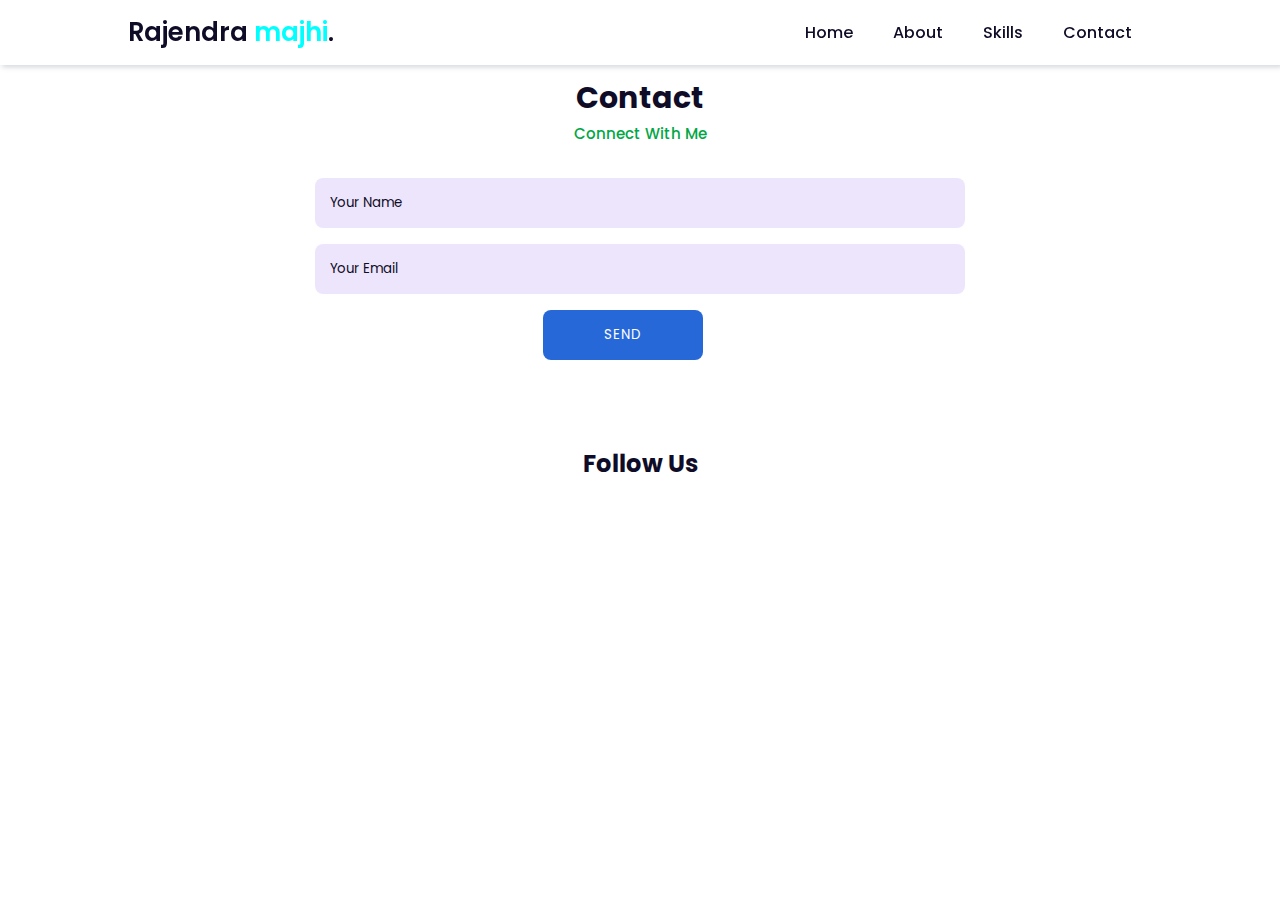
<file: contact.html>
<!DOCTYPE html>
<html lang="en">
<head>
    <meta charset="UTF-8">
    <meta http-equiv="X-UA-Compatible" content="IE=edge">
    <meta name="viewport" content="width=device-width, initial-scale=1.0">
    <link rel="stylesheet" href="portfolio.css">
    <title>Contact</title>
</head>
<body>
    <header>
        <a href="#" class="logo">Rajendra <span> majhi</span>.</a>
    
        <div class="bx bx-menu" id="menu-icon"></div>
    
        <ul class="navbar">
            <li><a href="index.html">Home</a></li>
            <li><a href="about.html">About</a></li>
            <li><a href="skill.html">Skills</a></li>
            <li><a href="contact.html">Contact</a></li>
        </ul>
    </header><br>
    <section class="contact" id="contact">
        <div class="heading">
            <h2>Contact</h2>
            <span>Connect With Me</span>
        </div>
        <div class="contact-form">
            <form action="">
                <input type="text" placeholder="Your Name">
                <input type="email" name="" id="" placeholder="Your Email">
                <textare name="" id="" cols="30" rows="10" placeholder="Write Message Here..."></textare>
                                    <input type="button" value="Send" class="contact-button">
                                    </form>
                                </div>
                                </section>
                                <!-- Contact Section End -->
                             <div class="footer">
                                    <h2>Follow Us</h2>
                                    <div class="footer-social">
                                        <a href="#"><i class='bx bxl-facebook'></i></a>
                                        <a href="#"><i class='bx bxl-twitter'></i></a>
                                        <a href="#"><i class='bx bxl-instagram'></i></a>
                                        <a href="#"><i class='bx bxl-youtube'></i></a>
                                    </div>
    
                                </div>
                                
</body>
</html>
</file>
<file: portfolio.css>
@import url("https://fonts.googleapis.com/css2?family=Poppins:wght@200;300;400;500;600;700&display=swap");

* {
  margin: 0;
  padding: 0;
  box-sizing: border-box;
  list-style: none;
  text-decoration: none;
  scroll-behavior: smooth;
  scroll-padding-top: 2rem;
  font-family: "Poppins", sans-serif;
}

:root {
  --main-color: #033a80;
  --bg-color: #fff;
  --text-color: #0f0c27;
  --hover: hsl(260, 100%, 51%);
  --big-font: 3.2rem;
  --medium-font: 1.8rem;
  --p-font: 0.941rem;
}

section {
  padding: 50px 10%;
}

/* body.active {
  --text-color: #fff;
  --bg-color: #0f0c27;
} */

body {
  background: var(--bg-color);
  color: var(--text-color);
}

*::selection {
  color: var(--bg-color);
  background: var(--main-color);
}

.heading {
  text-align: center;
}

.heading h2 {
  font-size: 30px;
}

.heading span {
  font-size: var(--p-font);
  color: rgb(2, 166, 70);
}

header {
  position: fixed;
  width: 100%;
  top: 0;
  right: 0;
  z-index: 1000;
  display: flex;
  align-items: center;
  justify-content: space-between;
  background: var(--bg-color);
  padding: 13px 10%;
  transition: 0.2s;
  box-shadow: -3px -3px 7px #ffffff73,
    2px 2px 5px rgba(94, 104, 121, 0.288);
}

header.shadow {
  box-shadow: 0 0 4px rgb(14 55 54 / 15%);
}

.logo {
  font-size: 1.61rem;
  font-weight: 600;
  color: var(--text-color);
}

.logo span {
  font-size: 1.61rem;
  font-weight: 600;
  color: cyan;
}

.navbar {
  display: flex;
}

.navbar a {
  font-size: 1rem;
  padding: 10px 20px;
  color: var(--text-color);
  font-weight: 500;
}

.navbar a:hover {
  color: var(--hover);
}

#menu-icon {
  font-size: 24px;
  cursor: pointer;
  z-index: 10001;
  display: none;
}

#darkmode {
  font-size: 22px;
  cursor: pointer;
}

.home {
  position: relative;
  width: 100%;
  min-height: 100vh;
  display: grid;
  grid-template-columns: 0.2fr 1fr 1fr;
  align-items: center;
  gap: 1rem;
}

.home-img {
  order: 3;
}

.home-img img {
  width: 100%;
}

.home-text span {
  font-size: var(--medium-font);
  font-weight: 500;
}

.home-text h1 {
  font-size: var(--big-font);
}

.home-text h2 {
  font-size: 1.1rem;
  font-weight: 400;
}

.home-text p {
  font-size: var(--p-font);
  font-weight: 400;
  margin: 0.7rem 0 1rem;
}

.social {
  display: flex;
  flex-direction: column;
}

.social a {
  margin-bottom: 1rem;
  font-size: 22px;
  color: var(--text-color);
}

.social a:hover {
  color: var(--hover);
}

.btn {
  display: inline-block;
  background: var(--main-color);
  color: #fff;
  padding: 0.7rem 1.3rem;
  border-radius: 0.5rem;
}

.btn:hover {
  background: var(--hover);
}


.about-container {
  display: grid;
  grid-template-columns: repeat(2, 1fr);
  gap: 1rem;
  margin-top: 2rem;
}

.about-img img {
  width: 80%;
  border-radius: 0.5rem;
}

.about-text p {
  font-size: var(--p-font);
  font-weight: 400;
  text-align: justify;
}

.information {
  margin: 1rem 0 1.4rem;
}

.information .info-box {
  display: flex;
  align-items: center;
  margin-bottom: 1.4rem;
}

.information .info-box .bx {
  font-size: 22px;
}

.information .info-box span {
  font-weight: 400;
  margin-left: 1rem;
}

.skills-container {
  display: grid;
  grid-template-columns: repeat(2, 1fr);
  align-items: center;
  gap: 2rem;
  margin-top: 4rem;
}

.skills-img img {
  width: 80%;
  padding-left: 4rem;
  object-position: center;
}

.bars-box {
  position: relative;
  display: flex;
  justify-content: space-between;
  align-items: center;
  padding: 1rem 0;
  margin-bottom: 1rem;
}

.bars-box h3,
span {
  font-size: 1.1rem;
  font-weight: 500;
}

.light-bar {
  position: absolute;
  bottom: 0;
  left: 0;
  width: 100%;
  height: 0.5rem;
  background: hsla(260, 100%, 44%, 0.4);
  border-radius: 0.5rem;
}

.percent-bar {
  position: absolute;
  bottom: 0;
  left: 0;
  height: 0.5rem;
  background: var(--main-color);
  border-radius: 0.5rem;
}

.html-bar {
    width: 94%;
  }
  
  .css-bar {
    width: 50%;
  }
  
  .js-bar {
    width: 50%;
  }
  
  .react-bar {
    width: 85%;
  }
  .sql-bar{
    width: 96%;
  }
  .jdbc-bar{
    width: 90%;
  }
  .jsp-bar{
    width: 70%;
  }

.services-content {
  display: grid;
  grid-template-columns: repeat(auto-fit, minmax(200px, auto));
  justify-content: center;
  gap: 1rem;
  margin-top: 2rem;
}

.services-box {
  padding: 20px;
  width: 260px;
  display: flex;
  flex-direction: column;
  align-items: center;
  text-align: center;
  border-radius: 0.5rem;
  border-bottom: 2px solid var(--main-color);
  box-shadow: 0 2px 7px rgb(14 55 54 / 15%);
}

.services-box:hover {
  background-color: #02225a;
}

.services-box h3 {
  font-size: 1rem;
  font-weight: 600;
  margin: 0.7rem 0 0.4rem;
}

.services-box:hover h3 {
  color: #fff;
}

.services-box .bx {
  padding-top: 2rem;
  font-size: 54px;
  color: var(--main-color);
}

.services-box:hover .bx {
  color: #22cf91;
}

.services-box a {
  color: var(--main-color);
  font-size: var(--p-font);
  font-weight: 500;
}

.services-box:hover a {
  color: #8b8a8f;
}

.contact-form {
  display: grid;
  place-items: center;
  margin-top: 2rem;
}

.contact-form form {
  display: flex;
  flex-direction: column;
  width: 650px;
}

form input,
textarea {
  padding: 15px;
  border-radius: 0.5rem;
  width: 100%;
  border: none;
  outline: none;
  background: hsla(260, 100%, 44%, 0.1);
  margin-bottom: 1rem;
  color: var(--text-color);
}

form input::placeholder,
textarea::placeholder {
  color: var(--text-color);
}

form textarea {
  resize: none;
  height: 200px;
}

.contact-button {
  width: 160px;
  cursor: pointer;
  background: #2768d9;
  color: #fff;
  justify-content: center;
  text-transform: uppercase;
  letter-spacing: 1px;
  margin-left: 35%;
}

.contact-button:hover {
  background: var(--hover);
}

.footer {
  display: grid;
  place-items: center;
  padding: 20px;
  color: #000;
}

.footer h2 {
  font-size: 1.5rem;
  margin-bottom: 1.6rem;
  color: var(--text-color)
}

.footer-social a i {
  color: rgb(10, 26, 208);
  font-size: 25px;
  margin-left: 10px;
  text-align: center;
  line-height: 40px;
  background-color: #fff;
  border-radius: 50%;
  width: 40px;
  height: 40px;
}

.copyright {
  padding: 20px;
  background: var(--main-color);
  text-align: center;
  color: #fff;
}

.copyright a {
  color: #22cf91;
}

/* For Mobile */
@media (max-width: 991px) {
  header {
    padding: 18px 4%;
  }

  section {
    padding: 50px 4%;
  }
}

@media (max-width: 881px) {
  :root {
    --big-font: 2.7rem;
    --medium-font: 1.4rem;
  }
}

@media (max-width: 768px) {
  :root {
    --big-font: 2.4rem;
    --medium-font: 1.2rem;
  }

  header {
    padding: 11px 4%;
  }

  #menu-icon {
    display: initial;
    color: var(--text-color);
  }

  header .navbar {
    position: absolute;
    top: -500px;
    left: 0;
    right: 0;
    display: flex;
    flex-direction: column;
    background: var(--bg-color);
    box-shadow: 0 4px 4px rgb(0 0 0 / 10%);
    transition: 0.2s ease;
    text-align: center;
  }

  .navbar.active {
    top: 100%;
  }

  .navbar a {
    padding: 1.5rem;
    display: block;
    background: var(--bg-color);
  }

  #darkmode {
    position: absolute;
    top: 1.4rem;
    right: 2rem;
  }

  .scroll-down {
    display: none;
  }

  .home {
    grid-template-columns: 0.5fr 3fr;
  }

  .home-text {
    grid-column: 1/3;
    padding-left: 1.4rem;
  }

  .home-img {
    order: initial;
  }

  .about-container {
    grid-template-columns: 1fr;
  }

  .about-img {
    display: flex;
    justify-content: center;
  }

  .skills-container {
    grid-template-columns: 1fr;
  }

  .skills-img img {
    padding-left: 0;
  }

  .skills-img {
    padding-top: 2rem;
    display: flex;
    justify-content: center;
  }

  .contact-form form {
    width: 300px;
  }

  .contact-button {
    margin-left: 25%;
  }
}

@media (max-width: 340px) {
  :root {
    --big-font: 1.7rem;
    --medium-font: 1.1rem;
  }

  .home-text span {
    font-size: 1rem;
  }

  .home-text h2 {
    font-size: 0.9rem;
    font-weight: 500;
  }

  .information .info-box span {
    font-size: 1rem;
  }

  .contact-form form {
    width: 300px;
  }

  .contact-button {
    margin-left: 25%;
  }
}
</file>
